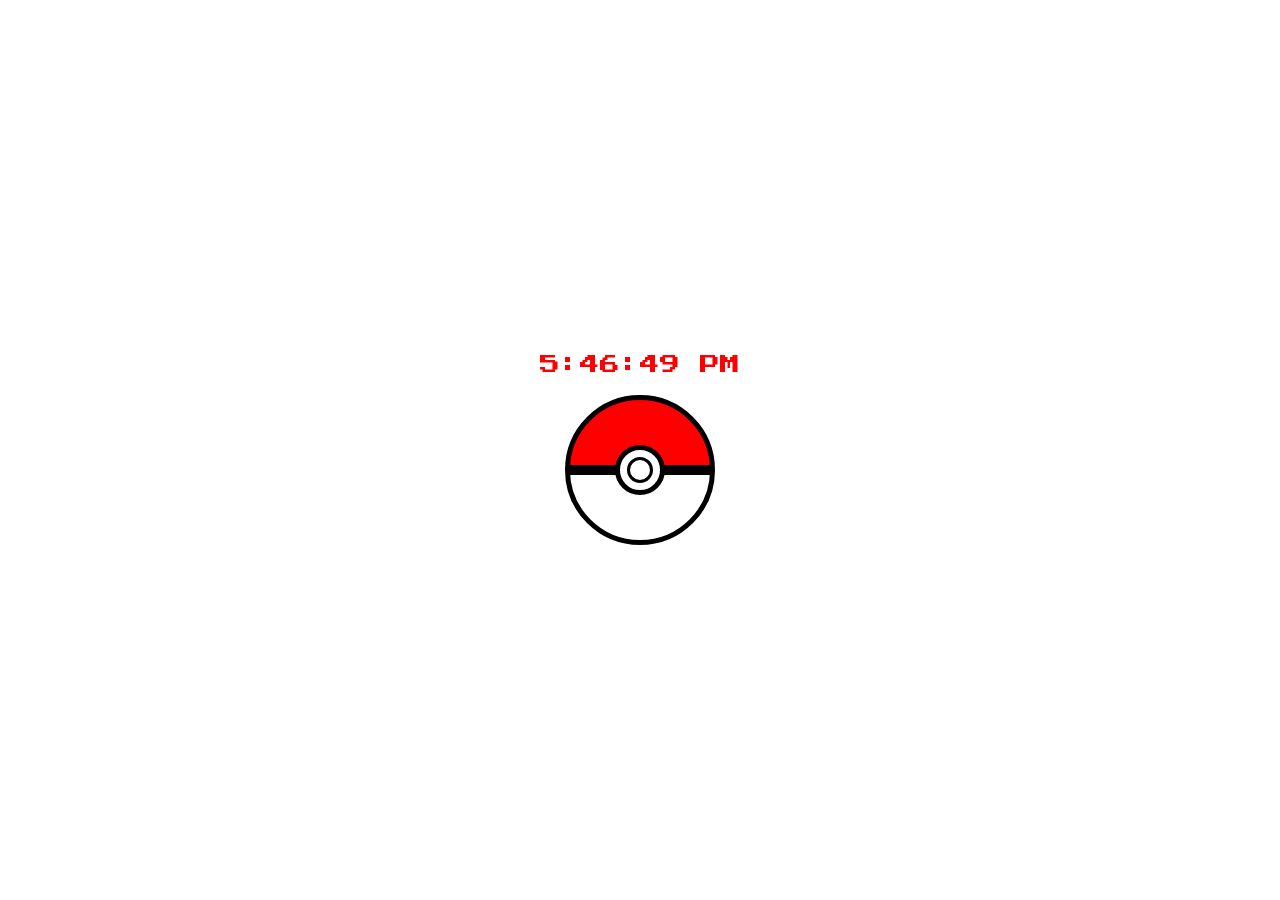
<file: Ceng382_25-26_202111051.html>
<!DOCTYPE html>
<html lang="en">
<head>
  <meta charset="UTF-8">
  <meta name="viewport" content="width=device-width, initial-scale=1.0">
  <title>Pokéball - Pokémon</title>
  <link href="https://fonts.googleapis.com/css2?family=Press+Start+2P&display=swap" rel="stylesheet">
  <style>
    body {
      display: flex;
      justify-content: center;
      align-items: center;
      height: 100vh;
      margin: 0;
      flex-direction: column;
      font-family: 'Arial', sans-serif;
      background-image: url('https://images6.alphacoders.com/326/326467.jpg');
      background-size: cover;
      background-position: center;
      background-repeat: no-repeat;
    }

    input[type="checkbox"] {
      display: none;
    }

    .container {
      display: flex;
      flex-direction: column;
      align-items: center;
      position: relative;
      transition: transform 1s ease;
    }

    .pokeball {
      position: relative;
      width: 150px;
      height: 150px;
      border-radius: 50%;
      background: linear-gradient(to bottom, red 0%, red 50%, white 50%, white 100%);
      border: 5px solid black;
      box-sizing: border-box;
      cursor: pointer;
      transition: transform 1s ease;
    }

    .pokeball::before {
      content: '';
      position: absolute;
      top: 50%;
      left: 50%;
      transform: translate(-50%, -50%);
      width: 100%;
      height: 10px;
      background-color: black;
    }

    .pokeball::after {
      content: '';
      position: absolute;
      top: 50%;
      left: 50%;
      transform: translate(-50%, -50%);
      width: 40px;
      height: 40px;
      background-color: white;
      border: 5px solid black;
      border-radius: 50%;
      transition: background-color 1s ease;
    }

    .pokeball .button {
      position: absolute;
      top: 50%;
      left: 50%;
      transform: translate(-50%, -50%);
      width: 20px;
      height: 20px;
      background-color: white;
      border: 3px solid black;
      border-radius: 50%;
      transition: background-color 1s ease;
      cursor: pointer;
      z-index: 10;
    }

    @keyframes shake {
      0%, 100% { transform: translateY(-200px) translateX(0); }
      10%, 30%, 50%, 70%, 90% { transform: translateY(-200px) translateX(-10px); }
      20%, 40%, 60%, 80% { transform: translateY(-200px) translateX(10px); }
    }

    input[type="checkbox"]:checked + .container {
      transform: translateY(-200px);
      animation: shake 1s ease-in-out 1s 2;
    }

    input[type="checkbox"]:checked + .container .pokeball::after,
    input[type="checkbox"]:checked + .container .pokeball .button {
      background-color: rgb(226, 37, 69);
      animation: resetColor 0.1s ease 3s forwards;
    }

    @keyframes resetColor {
      to {
        background-color: white;
      }
    }

    .caught-text {
      position: absolute;
      top: 25%;
      left: 65%;
      transform: translate(-50%, -50%);
      font-family: 'Press Start 2P', cursive;
      font-size: 24px;
      font-weight: bold;
      color: red;
      opacity: 0;
      transition: opacity 0.5s ease;
    }

    input[type="checkbox"]:checked ~ .caught-text {
      opacity: 1;
      transition-delay: 3s;
    }

    .login-container {
      position: absolute;
      top: 50%;
      width: 320px;
      background-color: #f9f9f9;
      padding: 30px;
      box-shadow: 0 4px 10px rgba(0, 0, 0, 0.15);
      opacity: 0;
      transition: opacity 1s ease-in-out;
      border-radius: 12px;
      border: 5px solid #ffcb05;
    }

    input[type="checkbox"]:checked ~ .login-container {
      opacity: 1;
      transition-delay: 4s;
    }

    .login-container h3 {
      font-family: 'Press Start 2P', cursive;
      color: #ff0000;
      font-size: 32px;
      text-align: center;
      margin-bottom: 20px;
    }

    .login-container input {
      width: 100%;
      padding: 12px;
      margin: 10px 0;
      border: 2px solid #ffcb05;
      border-radius: 8px;
      font-size: 16px;
    }

    .login-container button {
      width: 100%;
      padding: 12px;
      background-color: #ffcb05;
      border: none;
      color: #fff;
      font-size: 16px;
      cursor: pointer;
      border-radius: 8px;
    }

    .clock {
      font-family: 'Press Start 2P', cursive;
      font-size: 20px;
      color: #ff0000;
      margin-bottom: 20px;
      text-align: center;
    }
  </style>
</head>
<body>
  <input type="checkbox" id="pokeball-toggle">
  <div class="container">
    <div class="clock" id="clock"></div>
    <label for="pokeball-toggle" class="pokeball">
      <div class="button"></div>
    </label>
  </div>
  <div class="caught-text">Caught!</div>
  <div class="login-container">
    <div class="poke-logo"></div>
    <h3>Trainer Login</h3>
    <form id="login-form">
      <input type="text" id="username" placeholder="Username" required>
      <input type="password" id="password" placeholder="Password" required>
      <button type="submit">Login</button>
    </form>
  </div>

  <script>
    // Clock functionality
    function updateClock() {
      const clock = document.getElementById("clock");
      const now = new Date();
      clock.innerText = now.toLocaleTimeString();
    }
    setInterval(updateClock, 1000);
    updateClock();

    // Array to store login attempts
    const loginAttempts = [];

    // Login functionality
    document.getElementById("login-form").addEventListener("submit", function(event) {
      event.preventDefault();

      const username = document.getElementById("username").value;
      const password = document.getElementById("password").value;

      // Store the login attempt in the array
      loginAttempts.push({ username: username, password: password });

      // Print all login attempts to the console
      console.log("Login Attempts:", loginAttempts);

      const defaultUsername = "admin";
      const defaultPassword = "admin";

      // Check credentials
      if (username === defaultUsername && password === defaultPassword) {
        // Redirect to table.html on successful login
        window.location.href = "table.html";
      } else {
        alert("Invalid credentials! Please try again.");
      }
    });

    // Toggle login form visibility with 'h' key
    document.addEventListener('keydown', function(e) {
      if (e.key.toLowerCase() === 'h') {
        document.querySelectorAll('form').forEach(form => {
          form.style.display = form.style.display === 'none' ? 'block' : 'none';
        });
      }
    });
  </script>
</body>
</html>
</file>
